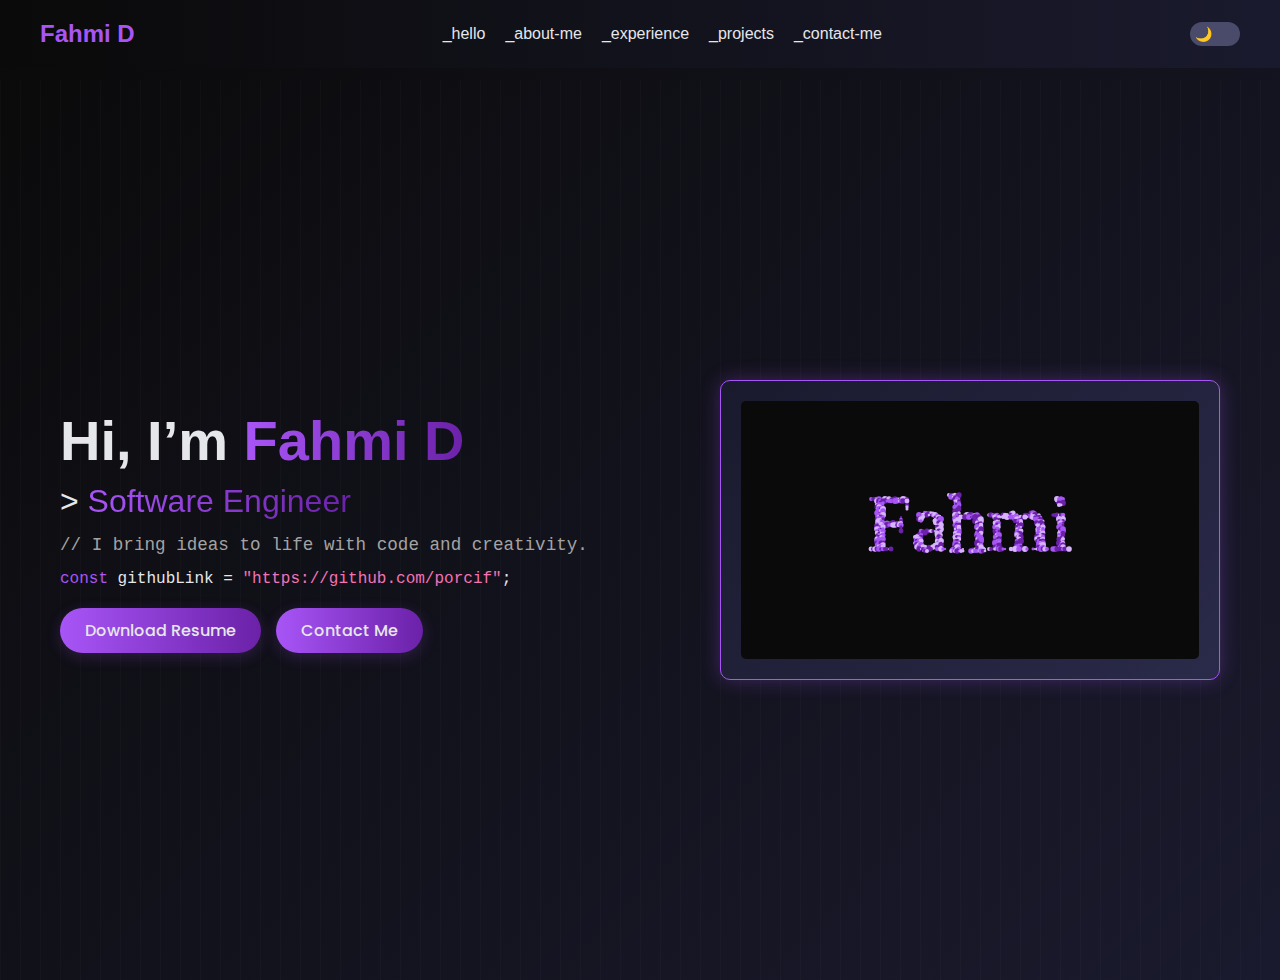
<file: Portfolio/index.html>
<!DOCTYPE html>
<html lang="en">
<head>
    <meta charset="UTF-8">
    <meta name="viewport" content="width=device-width, initial-scale=1.0">
    <title>Fahmi D | Home</title>
    <link rel="stylesheet" href="assets/css/styles.css">
    <link href="https://fonts.googleapis.com/css2?family=Poppins:wght@300;400;600&display=swap" rel="stylesheet">
</head>
<body class="dark-mode">
    <!-- Navigation Bar -->
    <nav class="navbar">
        <div class="logo">Fahmi D</div>
        <ul class="nav-links">
            <li><a href="index.html" class="active">_hello</a></li>
            <li><a href="about.html">_about-me</a></li>
            <li><a href="experience.html">_experience</a></li>
            <li><a href="projects.html">_projects</a></li>
            <li><a href="contact.html">_contact-me</a></li>
        </ul>
        <div class="theme-toggle">
            <label class="switch">
                <input type="checkbox" id="themeSwitch">
                <span class="slider round">
                    <span class="icon moon">🌙</span>
                    <span class="icon sun">☀️</span>
                </span>
            </label>
        </div>
    </nav>

    <!-- Hero Section -->
    <section class="hero">
        <div class="hero-content">
            <h1>Hi, I’m <span class="highlight">Fahmi D</span></h1>
            <h2>> <span class="highlight">Software Engineer</span></h2>
            <p class="comment">// I bring ideas to life with code and creativity.</p>
            <p class="code-snippet">
                <span class="code-keyword">const</span> githubLink = <span class="code-string">"https://github.com/porcif"</span>;
            </p>
            <div class="cta-buttons">
                <a href="assets/files/resume.pdf" class="cta-button" download>Download Resume</a>
                <a href="contact.html" class="cta-button">Contact Me</a>
            </div>
        </div>
        <div class="interactive-box">
            <div class="particle-area">
                <canvas id="particleCanvas"></canvas>
            </div>
        </div>
    </section>

    <script src="assets/js/script.js"></script>
</body>
</html>
</file>
<file: Portfolio/assets/css/styles.css>
* {
    margin: 0;
    padding: 0;
    box-sizing: border-box;
}

body {
    position: relative;
    overflow-x: hidden;
    font-family: 'Inter', sans-serif;
    transition: background 0.5s ease, color 0.5s ease;
}

/* Dark Mode (Default) */
body.dark-mode {
    background: linear-gradient(135deg, #0A0A0A 0%, #1A1A2E 100%);
    color: #E5E7EB;
}

/* Light Mode */
body.light-mode {
    background: linear-gradient(135deg, #FFF5E1 0%, #E5D9F2 100%);
    color: #4A4A6A;
}

/* Background Lines (Inspired by the design) */
body.dark-mode::before {
    content: '';
    position: absolute;
    top: 0;
    left: 0;
    width: 100%;
    height: 100%;
    background: repeating-linear-gradient(
        90deg,
        rgba(255, 255, 255, 0.02),
        rgba(255, 255, 255, 0.02) 1px,
        transparent 1px,
        transparent 20px
    );
    z-index: 0;
    pointer-events: none;
}

body.light-mode::before {
    content: '';
    position: absolute;
    top: 0;
    left: 0;
    width: 100%;
    height: 100%;
    background: repeating-linear-gradient(
        90deg,
        rgba(0, 0, 0, 0.02),
        rgba(0, 0, 0, 0.02) 1px,
        transparent 1px,
        transparent 20px
    );
    z-index: 0;
    pointer-events: none;
}

/* Navigation Bar */
.navbar {
    display: flex;
    justify-content: space-between;
    align-items: center;
    padding: 20px 40px;
    position: fixed;
    width: 100%;
    top: 0;
    z-index: 1000;
    transition: background 0.5s ease;
}

body.dark-mode .navbar {
    background: linear-gradient(90deg, #0A0A0A 0%, #1A1A2E 100%);
}

body.light-mode .navbar {
    background: linear-gradient(90deg, #FFF5E1 0%, #E5D9F2 100%);
}

.logo {
    font-size: 1.5rem;
    font-weight: 600;
    color: #A855F7;
    font-family: 'Gill Sans', 'Gill Sans MT', Calibri, 'Trebuchet MS', sans-serif;
}

.nav-links {
    list-style: none;
    display: flex;
    gap: 20px;
}

.nav-links a {
    text-decoration: none;
    font-weight: 400;
    transition: color 0.3s ease;
}

body.dark-mode .nav-links a {
    color: #E5E7EB;
}

body.light-mode .nav-links a {
    color: #4A4A6A;
}

.nav-links a:hover,
.nav-links a.active {
    color: #A855F7;
}

/* Theme Toggle Switch */
.theme-toggle {
    display: flex;
    align-items: center;
}

.switch {
    position: relative;
    display: inline-block;
    width: 50px;
    height: 24px;
}

.switch input {
    opacity: 0;
    width: 0;
    height: 0;
}

.slider {
    position: absolute;
    cursor: pointer;
    top: 0;
    left: 0;
    right: 0;
    bottom: 0;
    background-color: #4A4A6A;
    transition: 0.4s;
    border-radius: 24px;
    display: flex;
    align-items: center;
    justify-content: space-between;
    padding: 0 5px;
}

.slider .icon {
    font-size: 14px;
    transition: opacity 0.4s ease;
}

.slider .moon {
    opacity: 1;
}

.slider .sun {
    opacity: 0;
}

input:checked + .slider {
    background-color: #A855F7;
}

input:checked + .slider .moon {
    opacity: 0;
}

input:checked + .slider .sun {
    opacity: 1;
}

/* Hero Section */
.hero {
    height: 100vh;
    display: flex;
    justify-content: space-between;
    align-items: center;
    padding: 0 60px;
    margin-top: 80px;
    position: relative;
    z-index: 1;
}

.hero-content {
    max-width: 50%;
}

.hero-content h1 {
    font-size: 3.5rem;
    font-weight: 600;
    margin-bottom: 10px;
    transition: color 0.5s ease;
}

body.dark-mode .hero-content h1 {
    color: #E5E7EB;
}

body.light-mode .hero-content h1 {
    color: #2A2A4A;
}

.hero-content h1 .highlight {
    background: linear-gradient(90deg, #A855F7, #6B21A8);
    -webkit-background-clip: text;
    -webkit-text-fill-color: transparent;
}

.hero-content h2 {
    font-size: 2rem;
    font-weight: 400;
    margin-bottom: 15px;
    transition: color 0.5s ease;
}

body.dark-mode .hero-content h2 {
    color: #E5E7EB;
}

body.light-mode .hero-content h2 {
    color: #2A2A4A;
}

.hero-content h2 .highlight {
    background: linear-gradient(90deg, #A855F7, #6B21A8);
    -webkit-background-clip: text;
    -webkit-text-fill-color: transparent;
}

.comment {
    font-size: 1.1rem;
    margin-bottom: 15px;
    font-family: 'Courier New', Courier, monospace;
    transition: color 0.5s ease;
}

body.dark-mode .comment {
    color: #A3A3A3;
}

body.light-mode .comment {
    color: #6A6A8A;
}

.code-snippet {
    font-size: 1rem;
    font-family: 'Courier New', Courier, monospace;
    transition: color 0.5s ease;
    margin-bottom: 20px; /* Space for buttons below */
}

body.dark-mode .code-snippet {
    color: #E5E7EB;
}

body.light-mode .code-snippet {
    color: #4A4A6A;
}

.code-keyword {
    color: #A855F7;
}

.code-string {
    color: #F472B6;
}

/* Call to Action Buttons */
.cta-buttons {
    display: flex;
    gap: 15px;
}

.cta-button {
    display: inline-block;
    padding: 10px 25px;
    font-family: 'Poppins', sans-serif;
    font-size: 1rem;
    font-weight: 500;
    text-decoration: none;
    border-radius: 50px;
    transition: background 0.3s ease, color 0.3s ease, transform 0.3s ease, box-shadow 0.3s ease;
    box-shadow: 0 4px 15px rgba(168, 85, 247, 0.2);
}

body.dark-mode .cta-button {
    background: linear-gradient(90deg, #A855F7, #6B21A8);
    color: #E5E7EB;
}

body.light-mode .cta-button {
    background: linear-gradient(90deg, #A855F7, #6B21A8);
    color: #FFF5E1;
}

.cta-button:hover {
    transform: translateY(-3px);
    box-shadow: 0 6px 20px rgba(168, 85, 247, 0.4);
    background: linear-gradient(90deg, #6B21A8, #A855F7); /* Reverse gradient on hover */
}

/* Interactive Box */
.interactive-box {
    padding: 20px;
    border-radius: 10px;
    box-shadow: 0 0 20px rgba(168, 85, 247, 0.3);
    width: 500px;
    height: 300px;
    text-align: center;
    border: 1px solid #A855F7;
    transition: background 0.5s ease;
}

body.dark-mode .interactive-box {
    background: linear-gradient(135deg, #1A1A2E 0%, #2A2A4A 100%);
}

body.light-mode .interactive-box {
    background: linear-gradient(135deg, #FFFFFF 0%, #F5F5F5 100%);
}

.particle-area {
    border-radius: 5px;
    overflow: hidden;
    height: 100%;
    transition: background 0.5s ease;
}

body.dark-mode .particle-area {
    background: #0A0A0A;
}

body.light-mode .particle-area {
    background: #F5F5F5;
}

#particleCanvas {
    width: 100%;
    height: 100%;
    display: block;
}

/* About Section */
.about-section {
    padding: 80px 40px;
    border-radius: 10px;
    margin: 20px;
    position: relative;
    overflow: hidden;
    transition: background 0.5s ease;
}

body.dark-mode .about-section {
    background: linear-gradient(135deg, #1A1A2E 0%, #2A2A4A 100%);
}

body.light-mode .about-section {
    background: linear-gradient(135deg, #FFF5E1 0%, #E5D9F2 100%);
}

.about-section::before {
    content: '';
    position: absolute;
    top: 0;
    left: 0;
    width: 100%;
    height: 100%;
    opacity: 0.1;
    z-index: -1;
    transition: background 0.5s ease;
}

body.dark-mode .about-section::before {
    background: url('data:image/svg+xml,<svg xmlns="http://www.w3.org/2000/svg" viewBox="0 0 100 100" fill="none" stroke="%234A4A6A" stroke-width="1"><path d="M0 50h100M50 0v100"/></svg>');
}

body.light-mode .about-section::before {
    background: url('data:image/svg+xml,<svg xmlns="http://www.w3.org/2000/svg" viewBox="0 0 100 100" fill="none" stroke="%23D3CBB8" stroke-width="1"><path d="M0 50h100M50 0v100"/></svg>');
}

.about-container {
    display: grid;
    grid-template-columns: 1fr 2fr;
    gap: 40px;
    align-items: center;
    animation: fadeIn 1s ease;
}

.about-photo img {
    width: 100%;
    max-width: 300px;
    border-radius: 15px;
    border: 2px solid #A855F7;
    box-shadow: 0 5px 15px rgba(168, 85, 247, 0.2);
}

.about-text h2 {
    font-family: 'Poppins', sans-serif;
    font-size: 2.5rem;
    margin-bottom: 20px;
    transition: color 0.5s ease;
}

body.dark-mode .about-text h2 {
    color: #E5E7EB;
}

body.light-mode .about-text h2 {
    color: #2A2A4A;
}

.about-text p {
    font-size: 1.1rem;
    margin-bottom: 15px;
    line-height: 1.8;
    transition: color 0.5s ease;
}

body.dark-mode .about-text p {
    color: #B0B0C0;
}

body.light-mode .about-text p {
    color: #4A4A6A;
}

/* Skills Section */
.skills-section {
    margin-top: 60px;
}

.skills-section h2 {
    font-family: 'Poppins', sans-serif;
    font-size: 2.5rem;
    margin-bottom: 30px;
    text-align: center;
    transition: color 0.5s ease;
}

body.dark-mode .skills-section h2 {
    color: #E5E7EB;
}

body.light-mode .skills-section h2 {
    color: #2A2A4A;
}

.skills-container {
    display: grid;
    grid-template-columns: repeat(auto-fit, minmax(180px, 1fr));
    gap: 20px;
    animation: fadeIn 1s ease 0.5s;
}

.skill-card {
    border-radius: 10px;
    padding: 15px;
    text-align: center;
    transition: background 0.5s ease, border-color 0.5s ease, box-shadow 0.3s ease, transform 0.3s ease;
}

body.dark-mode .skill-card {
    background: linear-gradient(135deg, #2A2A4A 0%, #3A3A5A 100%);
    border: 1px solid #4A4A6A;
}

body.light-mode .skill-card {
    background: linear-gradient(135deg, #FFFFFF 0%, #F5F5F5 100%);
    border: 1px solid #D3CBB8;
}

.skill-card:hover {
    transform: translateY(-5px);
    box-shadow: 0 8px 15px rgba(168, 85, 247, 0.2);
}

.skill-logo img {
    width: 40px;
    height: 40px;
    margin-bottom: 8px;
}

.skill-card h3 {
    font-family: 'Poppins', sans-serif;
    font-size: 1.2rem;
    margin-bottom: 8px;
    color: #A855F7;
    transition: color 0.5s ease;
}

.skill-card p {
    font-size: 0.9rem;
    margin-bottom: 10px;
    transition: color 0.5s ease;
}

body.dark-mode .skill-card p {
    color: #B0B0C0;
}

body.light-mode .skill-card p {
    color: #4A4A6A;
}

/* Animations */
@keyframes fadeIn {
    from { opacity: 0; transform: translateY(20px); }
    to { opacity: 1; transform: translateY(0); }
}

/* Responsive Design */
@media (max-width: 768px) {
    .hero {
        flex-direction: column;
        padding: 0 20px;
        text-align: center;
    }

    .hero-content {
        max-width: 100%;
        margin-bottom: 40px;
    }

    .hero-content h1 {
        font-size: 2.5rem;
    }

    .hero-content h2 {
        font-size: 1.5rem;
    }

    .interactive-box {
        width: 100%;
        max-width: 300px;
    }

    .about-container {
        grid-template-columns: 1fr;
    }

    .about-photo img {
        max-width: 200px;
        margin: 0 auto;
        display: block;
    }

    .skills-container {
        grid-template-columns: repeat(auto-fit, minmax(150px, 1fr));
    }

    .navbar {
        flex-wrap: wrap;
        gap: 10px;
    }

    .theme-toggle {
        order: 3;
    }

    .cta-buttons {
        justify-content: center;
        flex-wrap: wrap;
        gap: 10px;
    }

    .cta-button {
        padding: 8px 20px;
        font-size: 0.9rem;
    }
}
</file>
